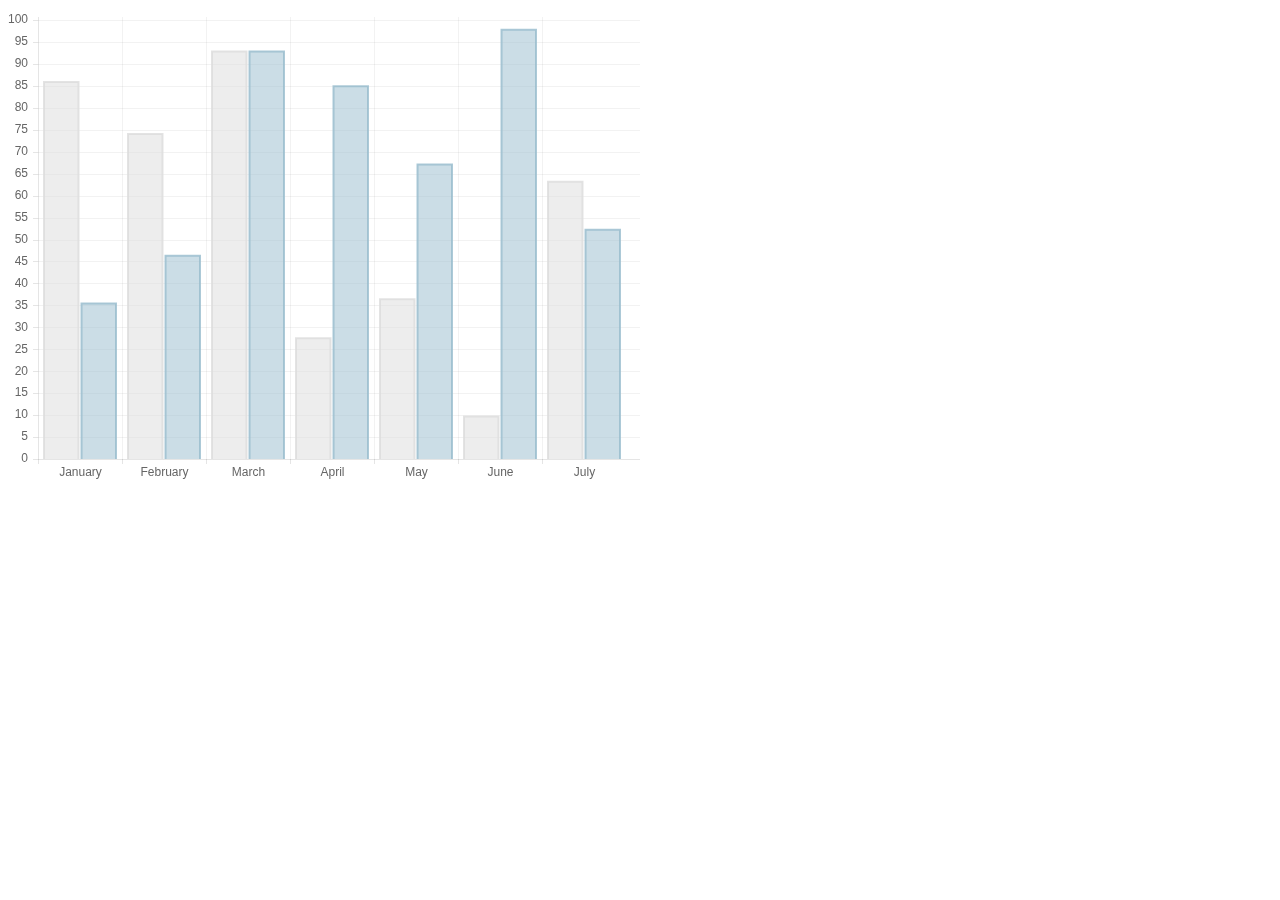
<file: bower_components/Chart.js/samples/bar.html>
<!doctype html>
<html>
	<head>
		<title>Bar Chart</title>
		<script src="../Chart.js"></script>
	</head>
	<body>
		<div style="width: 50%">
			<canvas id="canvas" height="450" width="600"></canvas>
		</div>


	<script>
	var randomScalingFactor = function(){ return Math.round(Math.random()*100)};

	var barChartData = {
		labels : ["January","February","March","April","May","June","July"],
		datasets : [
			{
				fillColor : "rgba(220,220,220,0.5)",
				strokeColor : "rgba(220,220,220,0.8)",
				highlightFill: "rgba(220,220,220,0.75)",
				highlightStroke: "rgba(220,220,220,1)",
				data : [randomScalingFactor(),randomScalingFactor(),randomScalingFactor(),randomScalingFactor(),randomScalingFactor(),randomScalingFactor(),randomScalingFactor()]
			},
			{
				fillColor : "rgba(151,187,205,0.5)",
				strokeColor : "rgba(151,187,205,0.8)",
				highlightFill : "rgba(151,187,205,0.75)",
				highlightStroke : "rgba(151,187,205,1)",
				data : [randomScalingFactor(),randomScalingFactor(),randomScalingFactor(),randomScalingFactor(),randomScalingFactor(),randomScalingFactor(),randomScalingFactor()]
			}
		]

	}
	window.onload = function(){
		var ctx = document.getElementById("canvas").getContext("2d");
		window.myBar = new Chart(ctx).Bar(barChartData, {
			responsive : true
		});
	}

	</script>
	</body>
</html>
</file>
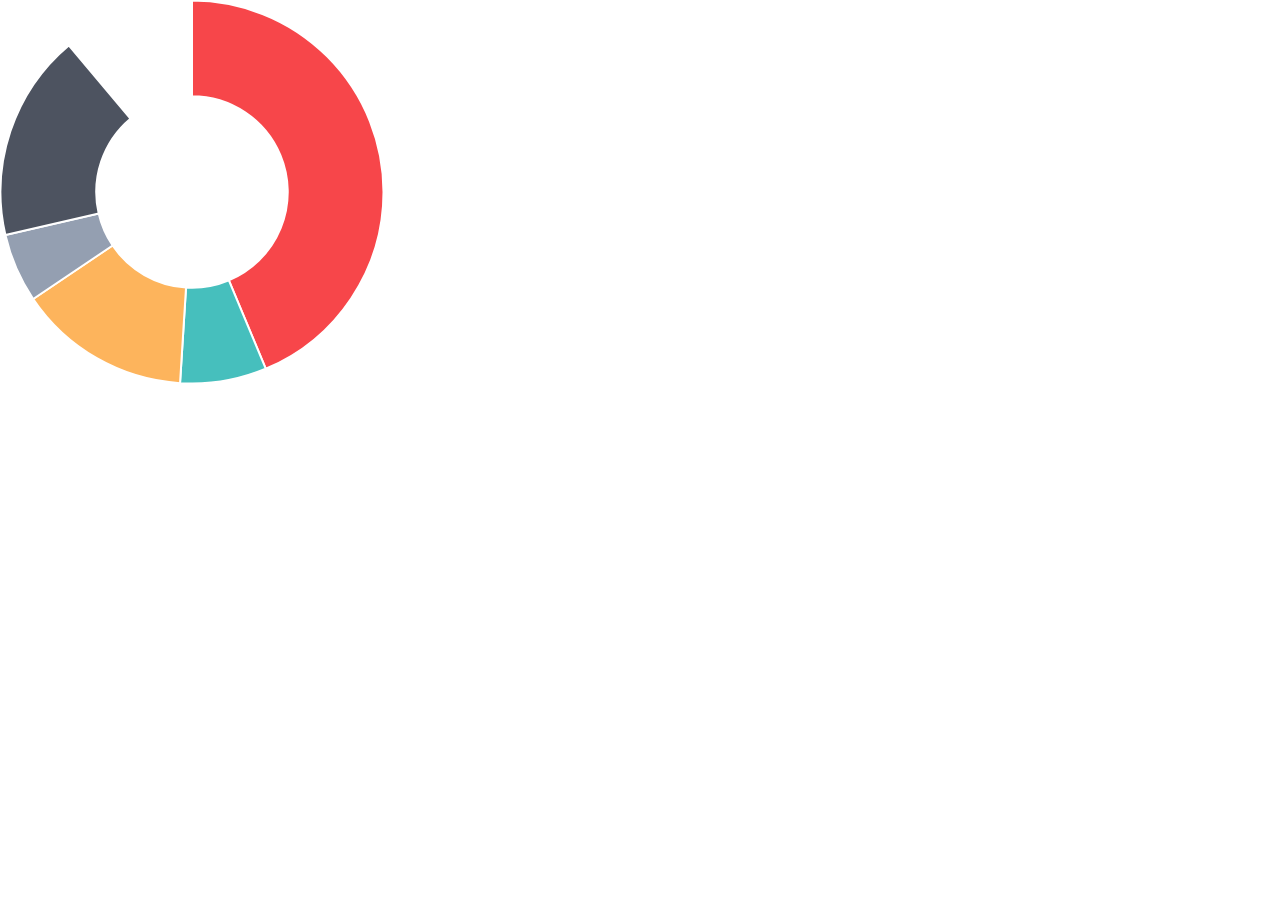
<file: bower_components/Chart.js/samples/doughnut.html>
<!doctype html>
<html>
	<head>
		<title>Doughnut Chart</title>
		<script src="../Chart.js"></script>
		<style>
			body{
				padding: 0;
				margin: 0;
			}
			#canvas-holder{
				width:30%;
			}
		</style>
	</head>
	<body>
		<div id="canvas-holder">
			<canvas id="chart-area" width="500" height="500"/>
		</div>


	<script>

		var doughnutData = [
				{
					value: 300,
					color:"#F7464A",
					highlight: "#FF5A5E",
					label: "Red"
				},
				{
					value: 50,
					color: "#46BFBD",
					highlight: "#5AD3D1",
					label: "Green"
				},
				{
					value: 100,
					color: "#FDB45C",
					highlight: "#FFC870",
					label: "Yellow"
				},
				{
					value: 40,
					color: "#949FB1",
					highlight: "#A8B3C5",
					label: "Grey"
				},
				{
					value: 120,
					color: "#4D5360",
					highlight: "#616774",
					label: "Dark Grey"
				}

			];

			window.onload = function(){
				var ctx = document.getElementById("chart-area").getContext("2d");
				window.myDoughnut = new Chart(ctx).Doughnut(doughnutData, {responsive : true});
			};



	</script>
	</body>
</html>
</file>
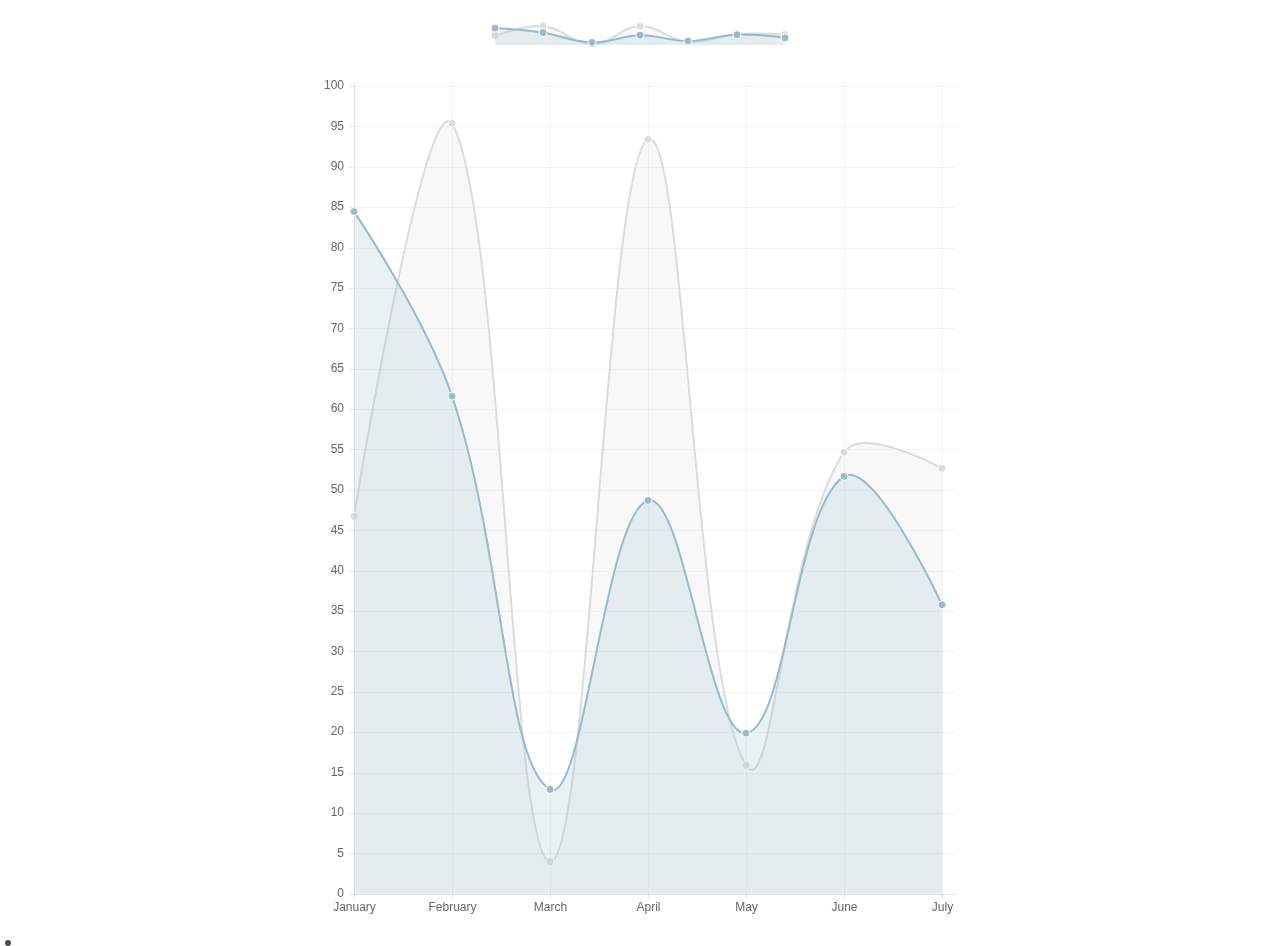
<file: bower_components/Chart.js/samples/line-customTooltips.html>
<!doctype html>
<html>

<head>
    <title>Line Chart with Custom Tooltips</title>
    <script src="../Chart.js"></script>
    <script src="http://cdnjs.cloudflare.com/ajax/libs/jquery/2.1.3/jquery.min.js"></script>

    <style>
    #canvas-holder1 {
        width: 300px;
        margin: 20px auto;
    }
    #canvas-holder2 {
        width: 50%;
        margin: 20px 25%;
    }
    #chartjs-tooltip {
        opacity: 1;
        position: absolute;
        background: rgba(0, 0, 0, .7);
        color: white;
        padding: 3px;
        border-radius: 3px;
        -webkit-transition: all .1s ease;
        transition: all .1s ease;
        pointer-events: none;
        -webkit-transform: translate(-50%, 0);
        transform: translate(-50%, 0);
    }
   	.chartjs-tooltip-key{
   		display:inline-block;
   		width:10px;
   		height:10px;
   	}
    </style>
</head>

<body>
    <div id="canvas-holder1">
        <canvas id="chart1" width="300" height="30" />
    </div>
    <div id="canvas-holder2">
        <canvas id="chart2" width="450" height="600" />
    </div>

    <div id="chartjs-tooltip"></div>


    <script>

    Chart.defaults.global.pointHitDetectionRadius = 1;
    Chart.defaults.global.customTooltips = function(tooltip) {

        var tooltipEl = $('#chartjs-tooltip');

        if (!tooltip) {
            tooltipEl.css({
                opacity: 0
            });
            return;
        }

        tooltipEl.removeClass('above below');
        tooltipEl.addClass(tooltip.yAlign);

        var innerHtml = '';
        for (var i = tooltip.labels.length - 1; i >= 0; i--) {
        	innerHtml += [
        		'<div class="chartjs-tooltip-section">',
        		'	<span class="chartjs-tooltip-key" style="background-color:' + tooltip.legendColors[i].fill + '"></span>',
        		'	<span class="chartjs-tooltip-value">' + tooltip.labels[i] + '</span>',
        		'</div>'
        	].join('');
        }
        tooltipEl.html(innerHtml);

        tooltipEl.css({
            opacity: 1,
            left: tooltip.chart.canvas.offsetLeft + tooltip.x + 'px',
            top: tooltip.chart.canvas.offsetTop + tooltip.y + 'px',
            fontFamily: tooltip.fontFamily,
            fontSize: tooltip.fontSize,
            fontStyle: tooltip.fontStyle,
        });
    };
    var randomScalingFactor = function() {
        return Math.round(Math.random() * 100);
    };
    var lineChartData = {
        labels: ["January", "February", "March", "April", "May", "June", "July"],
        datasets: [{
            label: "My First dataset",
            fillColor: "rgba(220,220,220,0.2)",
            strokeColor: "rgba(220,220,220,1)",
            pointColor: "rgba(220,220,220,1)",
            pointStrokeColor: "#fff",
            pointHighlightFill: "#fff",
            pointHighlightStroke: "rgba(220,220,220,1)",
            data: [randomScalingFactor(), randomScalingFactor(), randomScalingFactor(), randomScalingFactor(), randomScalingFactor(), randomScalingFactor(), randomScalingFactor()]
        }, {
            label: "My Second dataset",
            fillColor: "rgba(151,187,205,0.2)",
            strokeColor: "rgba(151,187,205,1)",
            pointColor: "rgba(151,187,205,1)",
            pointStrokeColor: "#fff",
            pointHighlightFill: "#fff",
            pointHighlightStroke: "rgba(151,187,205,1)",
            data: [randomScalingFactor(), randomScalingFactor(), randomScalingFactor(), randomScalingFactor(), randomScalingFactor(), randomScalingFactor(), randomScalingFactor()]
        }]
    };

    window.onload = function() {
        var ctx1 = document.getElementById("chart1").getContext("2d");
        window.myLine = new Chart(ctx1).Line(lineChartData, {
        	showScale: false,
        	pointDot : true,
            responsive: true
        });

        var ctx2 = document.getElementById("chart2").getContext("2d");
        window.myLine = new Chart(ctx2).Line(lineChartData, {
            responsive: true
        });
    };
    </script>
</body>

</html>
</file>
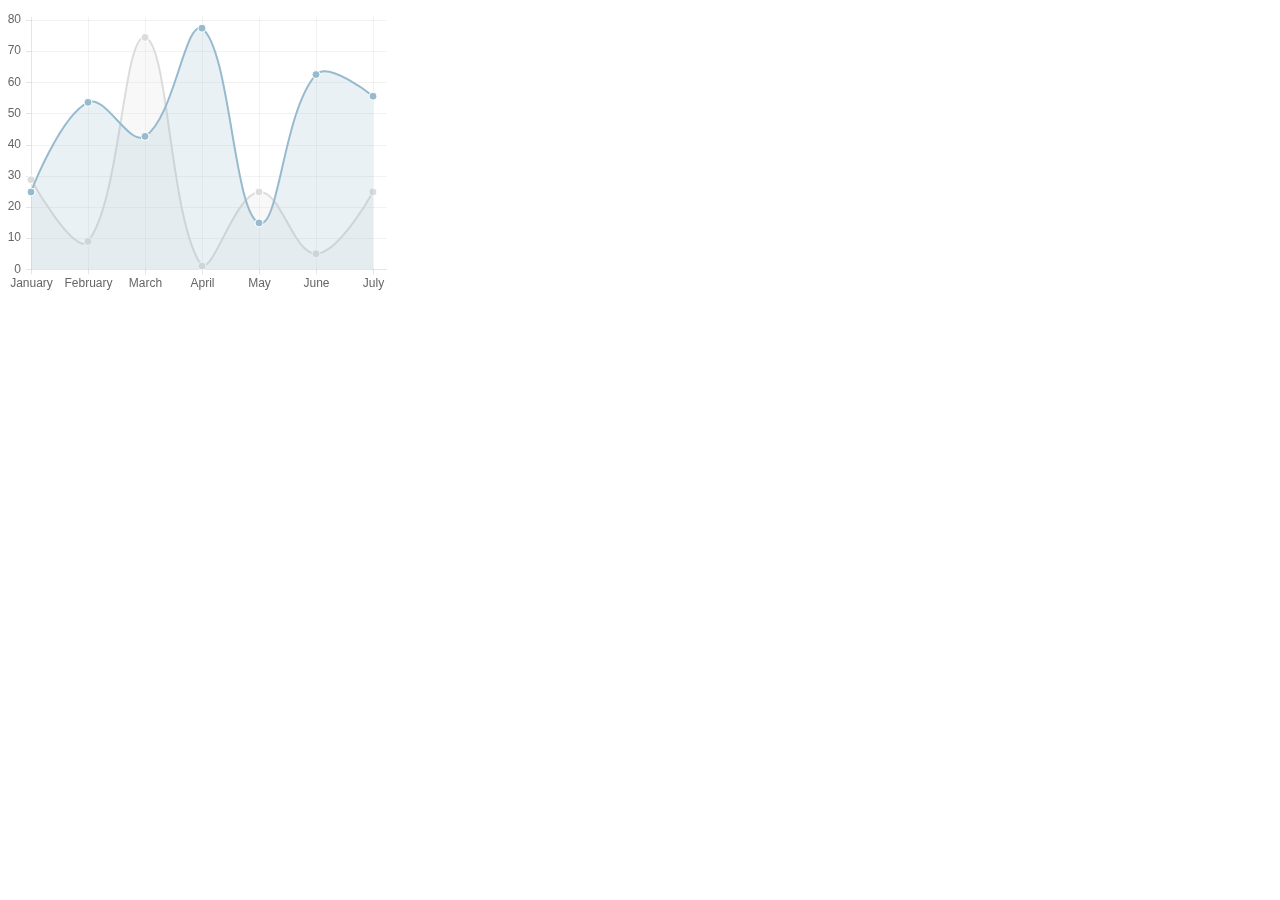
<file: bower_components/Chart.js/samples/line.html>
<!doctype html>
<html>
	<head>
		<title>Line Chart</title>
		<script src="../Chart.js"></script>
	</head>
	<body>
		<div style="width:30%">
			<div>
				<canvas id="canvas" height="450" width="600"></canvas>
			</div>
		</div>


	<script>
		var randomScalingFactor = function(){ return Math.round(Math.random()*100)};
		var lineChartData = {
			labels : ["January","February","March","April","May","June","July"],
			datasets : [
				{
					label: "My First dataset",
					fillColor : "rgba(220,220,220,0.2)",
					strokeColor : "rgba(220,220,220,1)",
					pointColor : "rgba(220,220,220,1)",
					pointStrokeColor : "#fff",
					pointHighlightFill : "#fff",
					pointHighlightStroke : "rgba(220,220,220,1)",
					data : [randomScalingFactor(),randomScalingFactor(),randomScalingFactor(),randomScalingFactor(),randomScalingFactor(),randomScalingFactor(),randomScalingFactor()]
				},
				{
					label: "My Second dataset",
					fillColor : "rgba(151,187,205,0.2)",
					strokeColor : "rgba(151,187,205,1)",
					pointColor : "rgba(151,187,205,1)",
					pointStrokeColor : "#fff",
					pointHighlightFill : "#fff",
					pointHighlightStroke : "rgba(151,187,205,1)",
					data : [randomScalingFactor(),randomScalingFactor(),randomScalingFactor(),randomScalingFactor(),randomScalingFactor(),randomScalingFactor(),randomScalingFactor()]
				}
			]

		}

	window.onload = function(){
		var ctx = document.getElementById("canvas").getContext("2d");
		window.myLine = new Chart(ctx).Line(lineChartData, {
			responsive: true
		});
	}


	</script>
	</body>
</html>
</file>
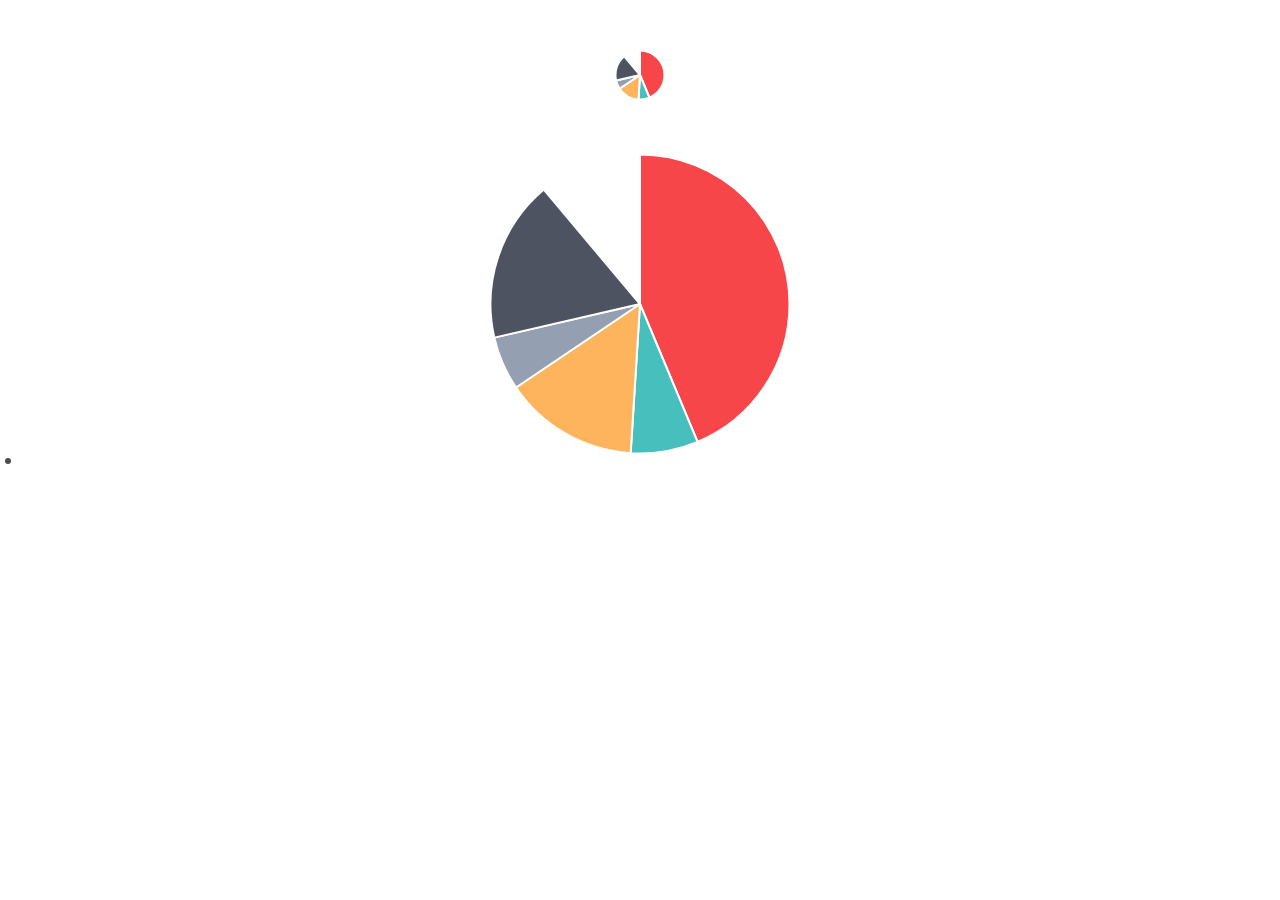
<file: bower_components/Chart.js/samples/pie-customTooltips.html>
<!doctype html>
<html>

<head>
    <title>Pie Chart with Custom Tooltips</title>
    <script src="../Chart.js"></script>
    <script src="http://cdnjs.cloudflare.com/ajax/libs/jquery/2.1.3/jquery.min.js"></script>

    <style>
    #canvas-holder {
        width: 100%;
        margin-top: 50px;
        text-align: center;
    }
    #chartjs-tooltip {
        opacity: 1;
        position: absolute;
        background: rgba(0, 0, 0, .7);
        color: white;
        padding: 3px;
        border-radius: 3px;
        -webkit-transition: all .1s ease;
        transition: all .1s ease;
        pointer-events: none;
        -webkit-transform: translate(-50%, 0);
        transform: translate(-50%, 0);
    }
    #chartjs-tooltip.below {
        -webkit-transform: translate(-50%, 0);
        transform: translate(-50%, 0);
    }
    #chartjs-tooltip.below:before {
        border: solid;
        border-color: #111 transparent;
        border-color: rgba(0, 0, 0, .8) transparent;
        border-width: 0 8px 8px 8px;
        bottom: 1em;
        content: "";
        display: block;
        left: 50%;
        position: absolute;
        z-index: 99;
        -webkit-transform: translate(-50%, -100%);
        transform: translate(-50%, -100%);
    }
    #chartjs-tooltip.above {
        -webkit-transform: translate(-50%, -100%);
        transform: translate(-50%, -100%);
    }
    #chartjs-tooltip.above:before {
        border: solid;
        border-color: #111 transparent;
        border-color: rgba(0, 0, 0, .8) transparent;
        border-width: 8px 8px 0 8px;
        bottom: 1em;
        content: "";
        display: block;
        left: 50%;
        top: 100%;
        position: absolute;
        z-index: 99;
        -webkit-transform: translate(-50%, 0);
        transform: translate(-50%, 0);
    }
    </style>
</head>

<body>
    <div id="canvas-holder">
        <canvas id="chart-area1" width="50" height="50" />
    </div>
    <div id="canvas-holder">
        <canvas id="chart-area2" width="300" height="300" />
    </div>

    <div id="chartjs-tooltip"></div>


    <script>
    Chart.defaults.global.customTooltips = function(tooltip) {

    	// Tooltip Element
        var tooltipEl = $('#chartjs-tooltip');

        // Hide if no tooltip
        if (!tooltip) {
            tooltipEl.css({
                opacity: 0
            });
            return;
        }

        // Set caret Position
        tooltipEl.removeClass('above below');
        tooltipEl.addClass(tooltip.yAlign);

        // Set Text
        tooltipEl.html(tooltip.text);

        // Find Y Location on page
        var top;
        if (tooltip.yAlign == 'above') {
            top = tooltip.y - tooltip.caretHeight - tooltip.caretPadding;
        } else {
            top = tooltip.y + tooltip.caretHeight + tooltip.caretPadding;
        }

        // Display, position, and set styles for font
        tooltipEl.css({
            opacity: 1,
            left: tooltip.chart.canvas.offsetLeft + tooltip.x + 'px',
            top: tooltip.chart.canvas.offsetTop + top + 'px',
            fontFamily: tooltip.fontFamily,
            fontSize: tooltip.fontSize,
            fontStyle: tooltip.fontStyle,
        });
    };

    var pieData = [{
        value: 300,
        color: "#F7464A",
        highlight: "#FF5A5E",
        label: "Red"
    }, {
        value: 50,
        color: "#46BFBD",
        highlight: "#5AD3D1",
        label: "Green"
    }, {
        value: 100,
        color: "#FDB45C",
        highlight: "#FFC870",
        label: "Yellow"
    }, {
        value: 40,
        color: "#949FB1",
        highlight: "#A8B3C5",
        label: "Grey"
    }, {
        value: 120,
        color: "#4D5360",
        highlight: "#616774",
        label: "Dark Grey"
    }];

    window.onload = function() {
        var ctx1 = document.getElementById("chart-area1").getContext("2d");
        window.myPie = new Chart(ctx1).Pie(pieData);

        var ctx2 = document.getElementById("chart-area2").getContext("2d");
        window.myPie = new Chart(ctx2).Pie(pieData);
    };
    </script>
</body>

</html>
</file>
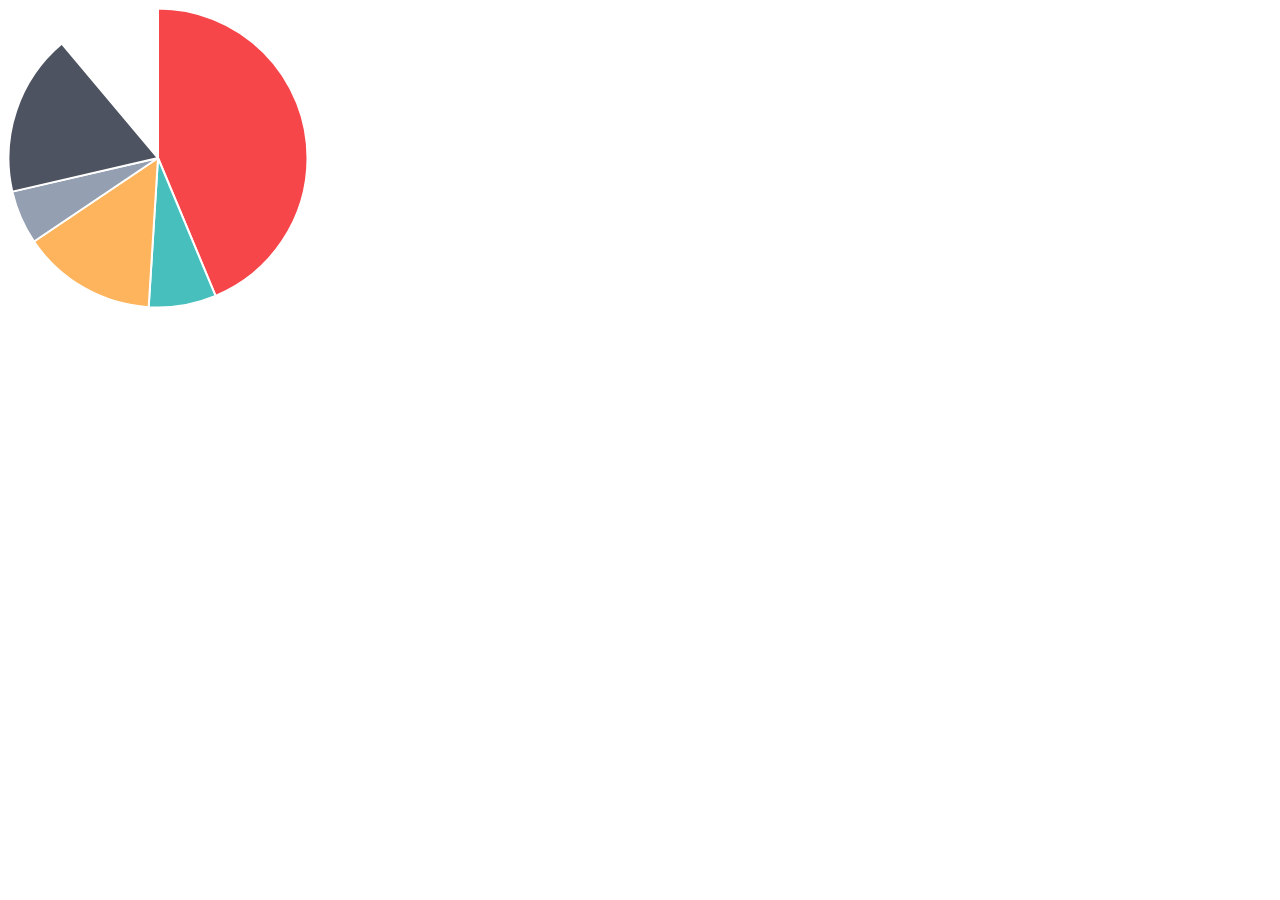
<file: bower_components/Chart.js/samples/pie.html>
<!doctype html>
<html>
	<head>
		<title>Pie Chart</title>
		<script src="../Chart.js"></script>
	</head>
	<body>
		<div id="canvas-holder">
			<canvas id="chart-area" width="300" height="300"/>
		</div>


	<script>

		var pieData = [
				{
					value: 300,
					color:"#F7464A",
					highlight: "#FF5A5E",
					label: "Red"
				},
				{
					value: 50,
					color: "#46BFBD",
					highlight: "#5AD3D1",
					label: "Green"
				},
				{
					value: 100,
					color: "#FDB45C",
					highlight: "#FFC870",
					label: "Yellow"
				},
				{
					value: 40,
					color: "#949FB1",
					highlight: "#A8B3C5",
					label: "Grey"
				},
				{
					value: 120,
					color: "#4D5360",
					highlight: "#616774",
					label: "Dark Grey"
				}

			];

			window.onload = function(){
				var ctx = document.getElementById("chart-area").getContext("2d");
				window.myPie = new Chart(ctx).Pie(pieData);
			};



	</script>
	</body>
</html>
</file>
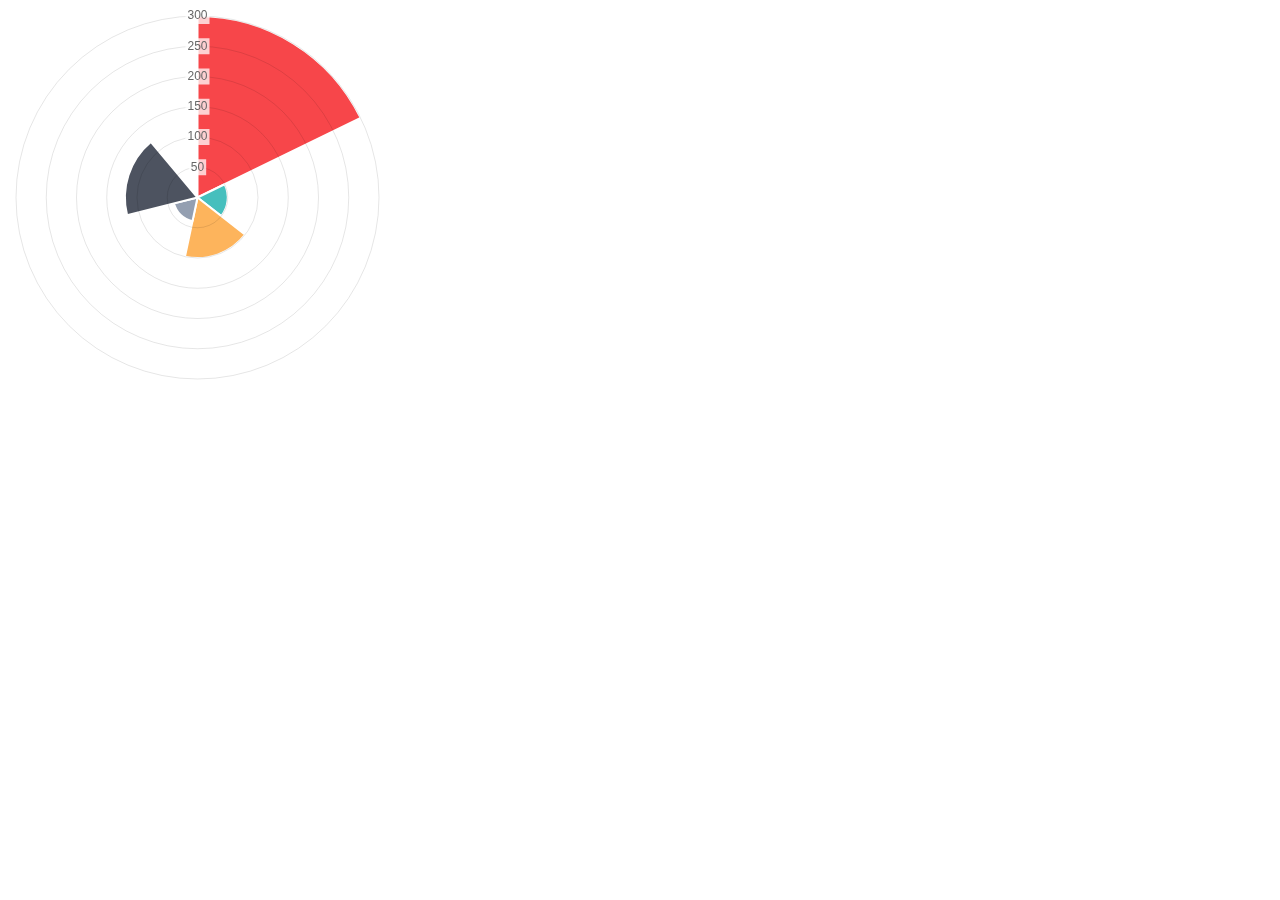
<file: bower_components/Chart.js/samples/polar-area.html>
<!doctype html>
<html>
	<head>
		<title>Polar Area Chart</title>
		<script src="../Chart.js"></script>
	</head>
	<body>
		<div id="canvas-holder" style="width:30%">
			<canvas id="chart-area" width="300" height="300"/>
		</div>


	<script>

		var polarData = [
				{
					value: 300,
					color:"#F7464A",
					highlight: "#FF5A5E",
					label: "Red"
				},
				{
					value: 50,
					color: "#46BFBD",
					highlight: "#5AD3D1",
					label: "Green"
				},
				{
					value: 100,
					color: "#FDB45C",
					highlight: "#FFC870",
					label: "Yellow"
				},
				{
					value: 40,
					color: "#949FB1",
					highlight: "#A8B3C5",
					label: "Grey"
				},
				{
					value: 120,
					color: "#4D5360",
					highlight: "#616774",
					label: "Dark Grey"
				}

			];

			window.onload = function(){
				var ctx = document.getElementById("chart-area").getContext("2d");
				window.myPolarArea = new Chart(ctx).PolarArea(polarData, {
					responsive:true
				});
			};



	</script>
	</body>
</html>
</file>
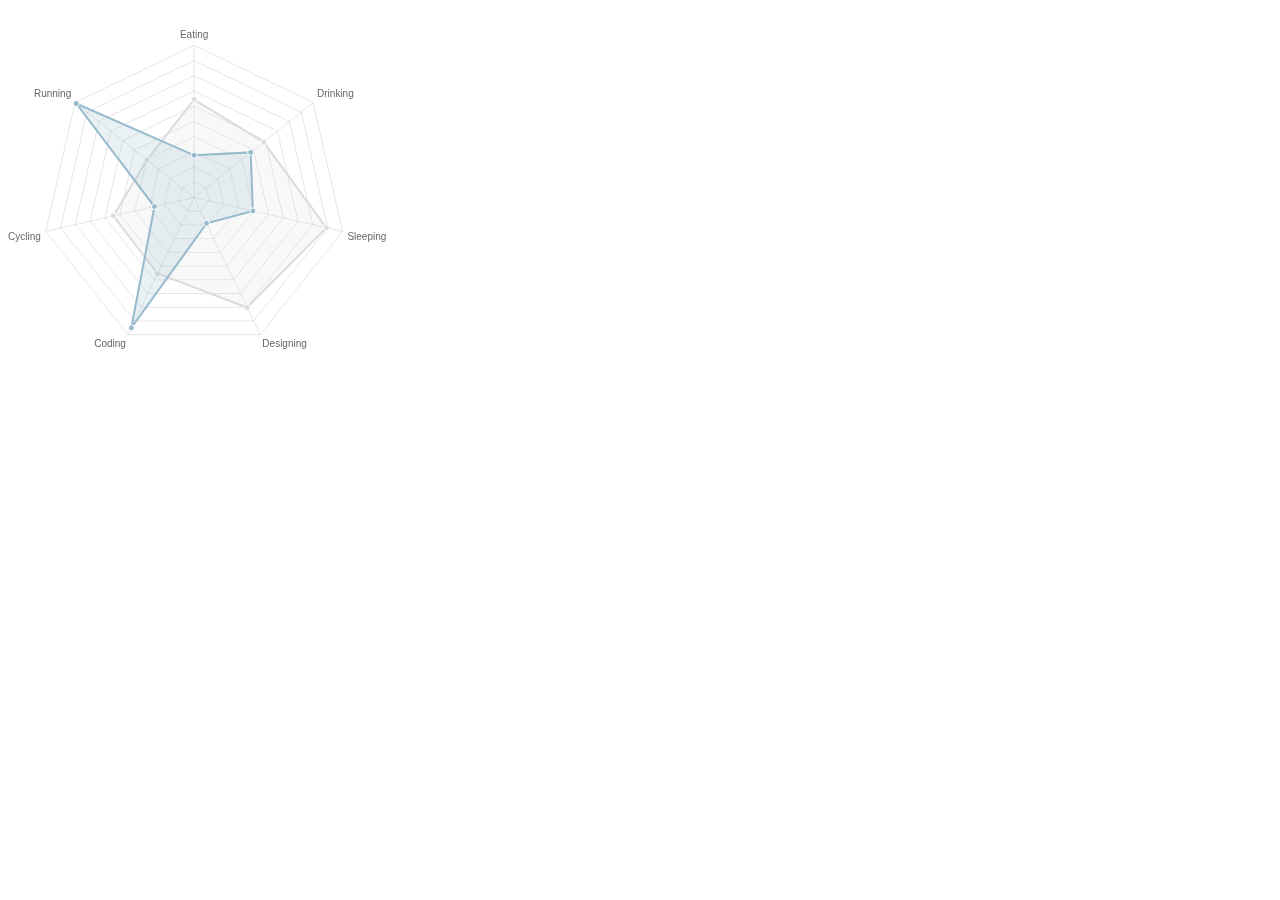
<file: bower_components/Chart.js/samples/radar.html>
<!doctype html>
<html>
	<head>
		<title>Radar Chart</title>
		<script src="../Chart.js"></script>
		<meta name = "viewport" content = "initial-scale = 1, user-scalable = no">
		<style>
			canvas{
			}
		</style>
	</head>
	<body>
		<div style="width:30%">
			<canvas id="canvas" height="450" width="450"></canvas>
		</div>


	<script>
	var radarChartData = {
		labels: ["Eating", "Drinking", "Sleeping", "Designing", "Coding", "Cycling", "Running"],
		datasets: [
			{
				label: "My First dataset",
				fillColor: "rgba(220,220,220,0.2)",
				strokeColor: "rgba(220,220,220,1)",
				pointColor: "rgba(220,220,220,1)",
				pointStrokeColor: "#fff",
				pointHighlightFill: "#fff",
				pointHighlightStroke: "rgba(220,220,220,1)",
				data: [65,59,90,81,56,55,40]
			},
			{
				label: "My Second dataset",
				fillColor: "rgba(151,187,205,0.2)",
				strokeColor: "rgba(151,187,205,1)",
				pointColor: "rgba(151,187,205,1)",
				pointStrokeColor: "#fff",
				pointHighlightFill: "#fff",
				pointHighlightStroke: "rgba(151,187,205,1)",
				data: [28,48,40,19,96,27,100]
			}
		]
	};

	window.onload = function(){
		window.myRadar = new Chart(document.getElementById("canvas").getContext("2d")).Radar(radarChartData, {
			responsive: true
		});
	}

	</script>
	</body>
</html>
</file>
